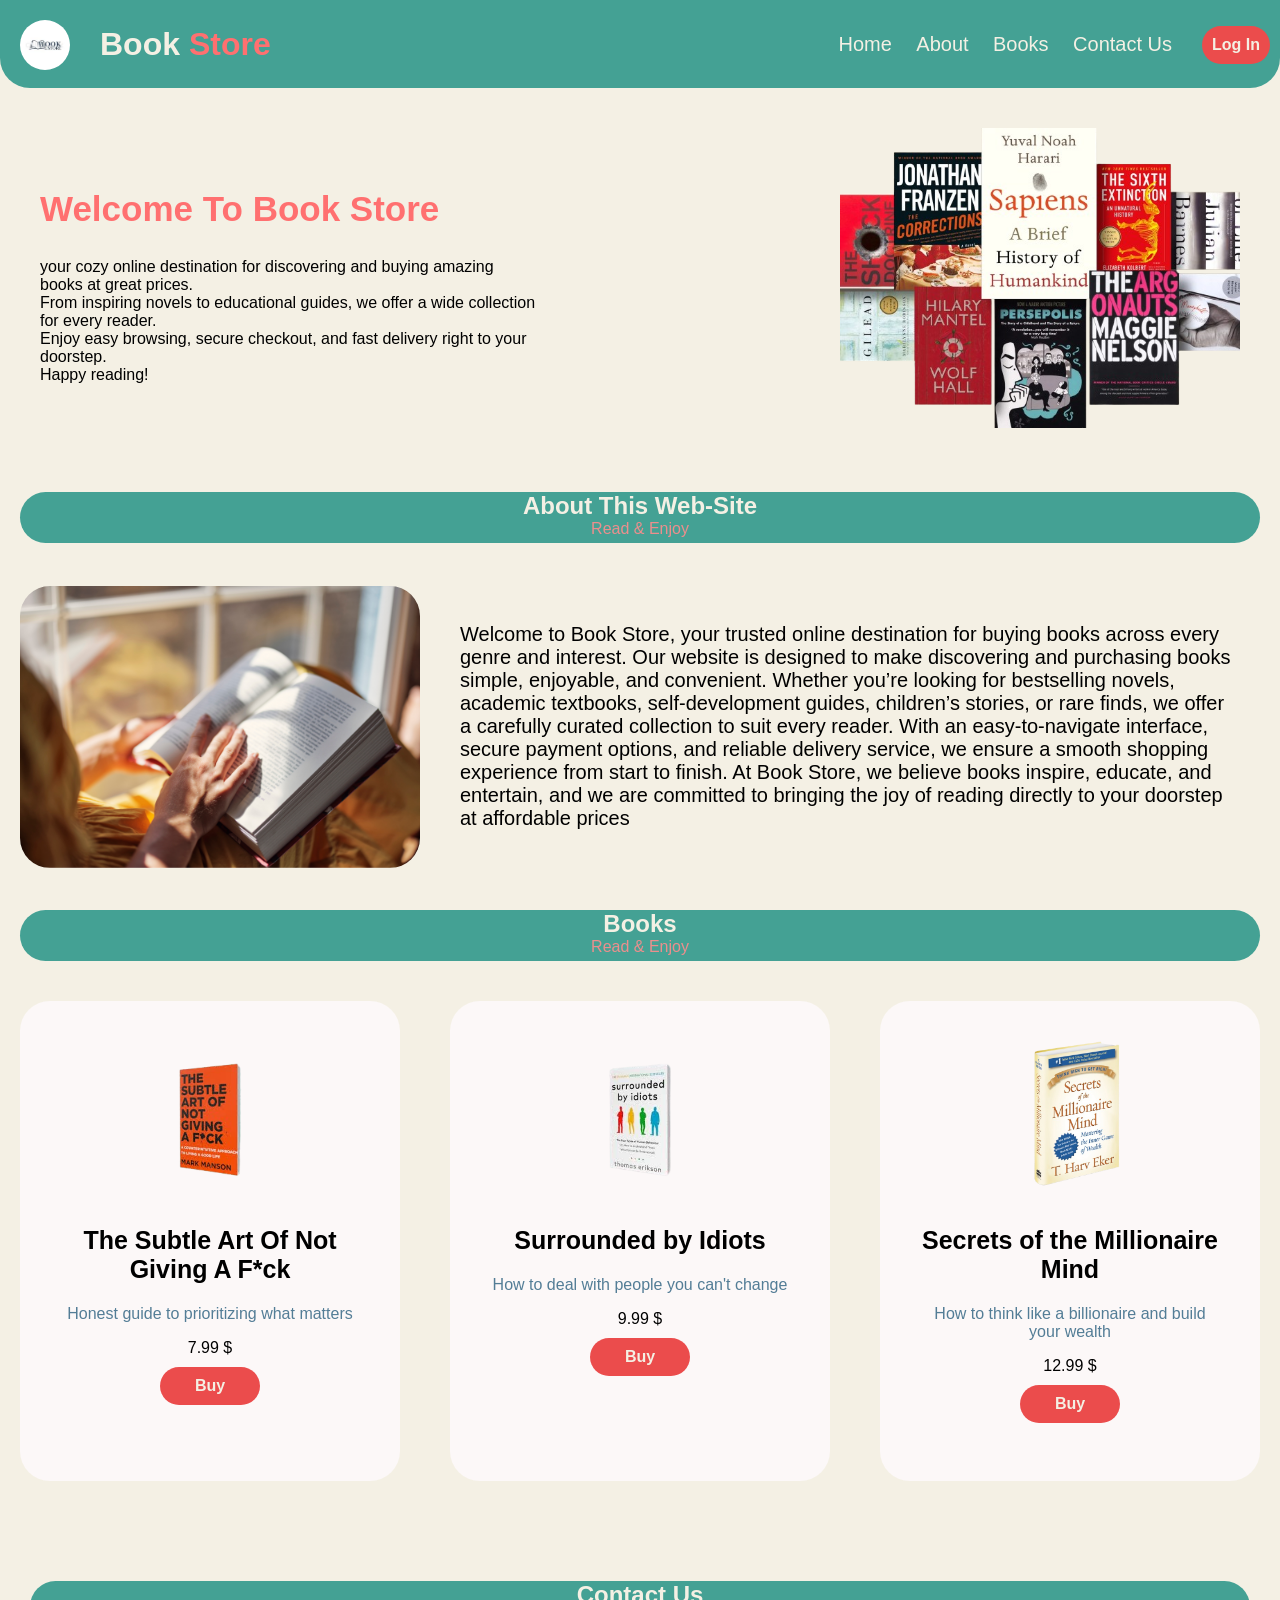
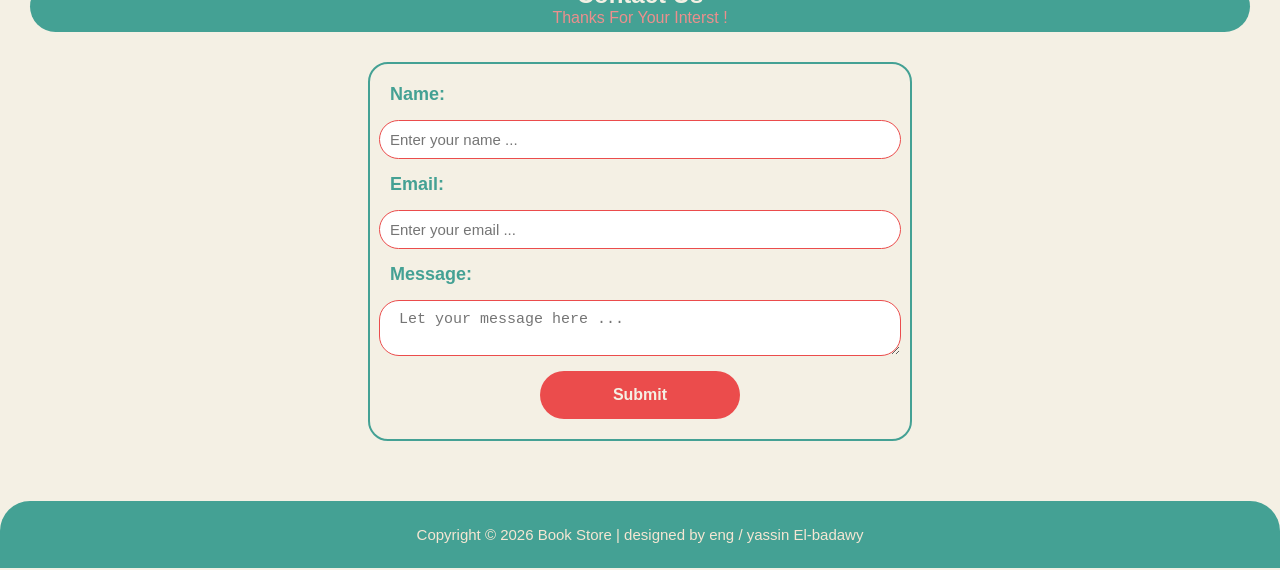
<file: index.html>
<!doctype html>
<html lang="en">
  <head>
    <meta charset="UTF-8" />
    <meta name="viewport" content="width=device-width, initial-scale=1.0" />
    <link rel="stylesheet" href="style.css" />
    <title>Book Store</title>
  </head>

  <body>
    <header class="header">
      <div class="header-left">
        <img class="logo" src="images/logo.jpg" alt="" />
        <h1>Book <span>Store</span></h1>
      </div>
      <div class="header-right">
        <nav class="header-nav">
          <a href="#home">Home</a>
          <a href="#about">About</a>
          <a href="#store">Books</a>
          <a href="#contact">Contact Us</a>
        </nav>
        <button class="btn">Log In</button>
      </div>
    </header>

    <!--Home Section-->

    <section id="home" class="home">
      <div class="home-text">
        <h1>Welcome To Book Store</h1>
        <p>
          your cozy online destination for discovering and buying amazing books
          at great prices. <br />
          From inspiring novels to educational guides, we offer a wide
          collection for every reader. <br />
          Enjoy easy browsing, secure checkout, and fast delivery right to your
          doorstep. <br />
          Happy reading!
        </p>
      </div>
      <div class="home-img">
        <img src="images/2560-removebg-preview.png" alt="" />
      </div>
    </section>

    <!--About Section-->

    <section id="about" class="about">
      <div class="about-header">
        <h1>About This Web-Site</h1>
        <span>Read & Enjoy</span>
      </div>
      <div class="about-content">
        <img src="images/about.png" alt="" />
        <p>
          Welcome to Book Store, your trusted online destination for buying
          books across every genre and interest. Our website is designed to make
          discovering and purchasing books simple, enjoyable, and convenient.
          Whether you’re looking for bestselling novels, academic textbooks,
          self-development guides, children’s stories, or rare finds, we offer a
          carefully curated collection to suit every reader. With an
          easy-to-navigate interface, secure payment options, and reliable
          delivery service, we ensure a smooth shopping experience from start to
          finish. At Book Store, we believe books inspire, educate, and
          entertain, and we are committed to bringing the joy of reading
          directly to your doorstep at affordable prices
        </p>
      </div>
    </section>

    <!--Store Section-->

    <section id="store" class="store">
      <div class="about-header">
        <h1>Books</h1>
        <span>Read & Enjoy</span>
      </div>
      <div class="card-container">
        <div class="card">
          <div class="card-img">
            <img src="images/the_subtle_art-removebg-preview.png" alt="" />
          </div>
          <div class="card-con">
            <h1>The Subtle Art Of Not Giving A F*ck</h1>
            <p>Honest guide to prioritizing what matters</p>
            <span>7.99 $</span>
          </div>
          <div>
            <a href="subtleart.html"><button class="btn">Buy</button></a>
          </div>
        </div>

        <div class="card">
          <div class="card-img">
            <img
              src="images/surrounded_by_idiots-removebg-preview.png"
              alt=""
            />
          </div>
          <div class="card-con">
            <h1>Surrounded by Idiots</h1>
            <p>How to deal with people you can't change</p>
            <span>9.99 $</span>
          </div>
          <div>
            <a href="idiots.html"><button class="btn">Buy</button></a>
          </div>
        </div>
        <div class="card">
          <div class="card-img">
            <img
              src="images/secrets-of-the-millionaire-mind-secrets-of-the-millionaire-mind-book(1).png"
              alt=""
            />
          </div>
          <div class="card-con">
            <h1>Secrets of the Millionaire Mind</h1>
            <p>How to think like a billionaire and build your wealth</p>
            <span>12.99 $</span>
          </div>
          <div>
            <a href="secrets.html"><button class="btn">Buy</button></a>
          </div>
        </div>
      </div>
    </section>

    <!--Contact Section-->

    <section id="contact" class="contact">
      <div class="contact-header">
        <h1>Contact Us</h1>
        <span>Thanks For Your Interst !</span>
      </div>
      <div class="contact-content">
        <form class="form">
          <label for="name">Name:</label>
          <input
            type="text"
            id="name"
            required=""
            placeholder="Enter your name ..."
          />
          <label for="email">Email:</label>
          <input
            type="email"
            id="email"
            required=""
            placeholder="Enter your email ..."
          />
          <label for="message">Message:</label>
          <textarea
            id="message"
            placeholder=" Let your message here ..."
          ></textarea>
          <button type="submit" class="btn">Submit</button>
        </form>
      </div>
    </section>

    <!--Footer-->
    <footer class="footer">
      <p>
        Copyright &copy; 2026 Book Store | designed by eng / yassin El-badawy
      </p>
    </footer>
  </body>
</html>
</file>
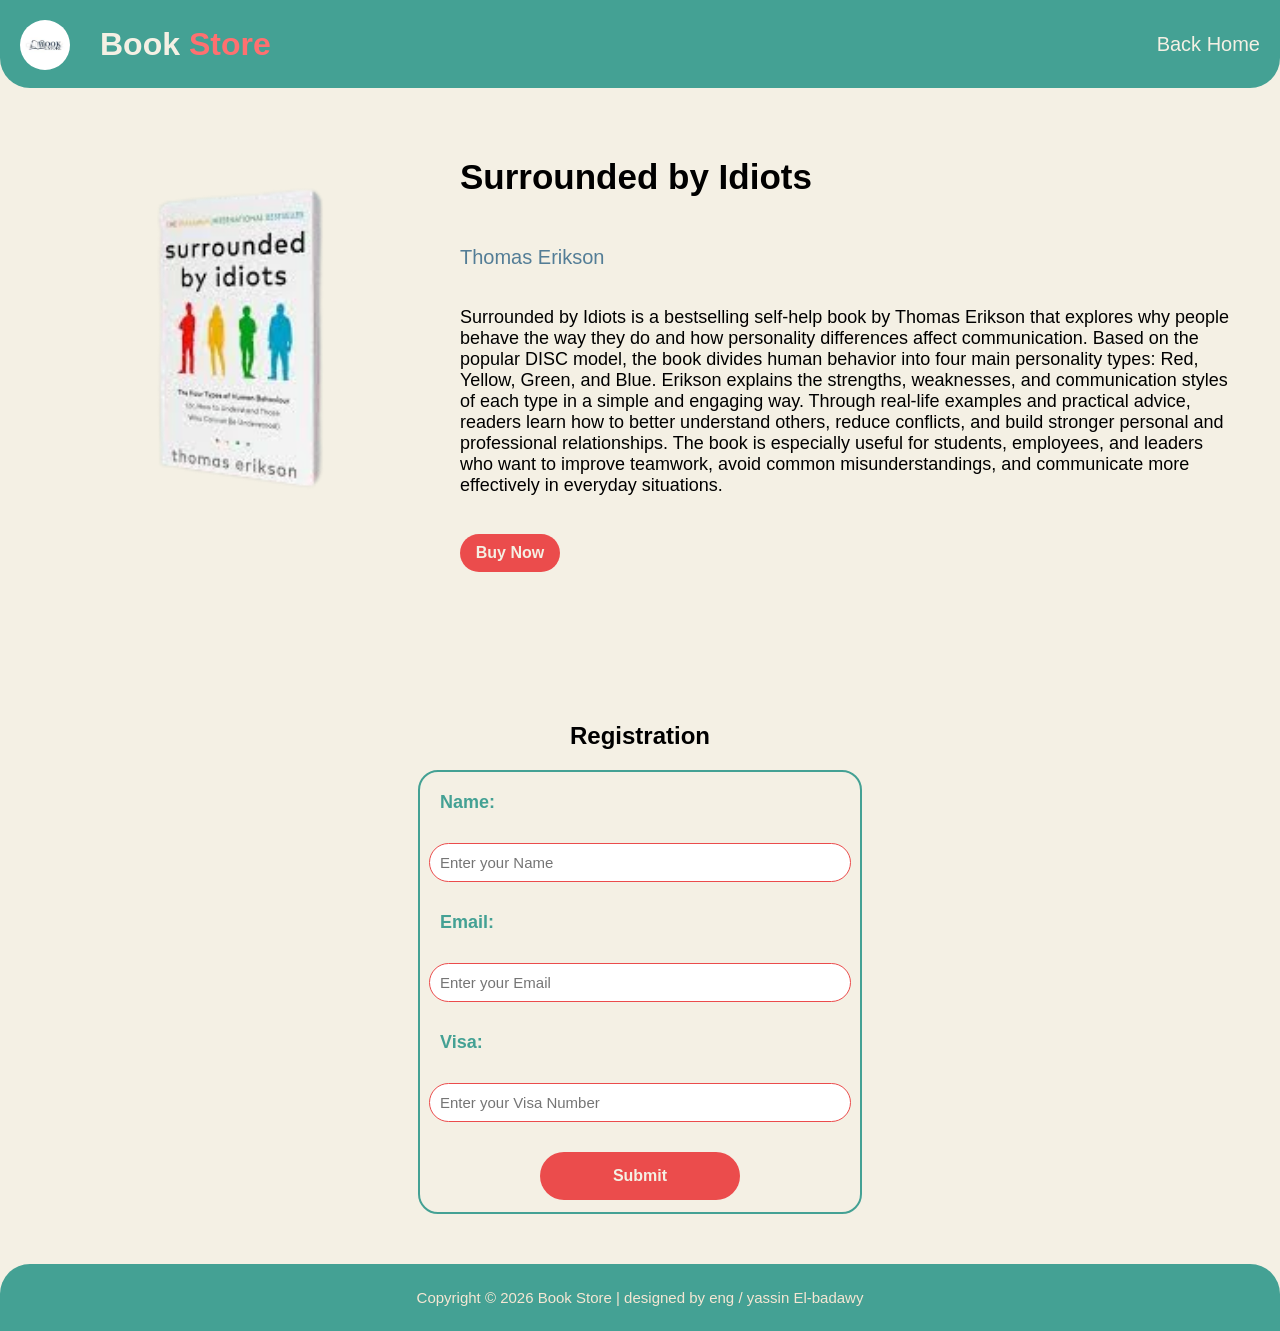
<file: idiots.html>
<!doctype html>
<html lang="en">
  <head>
    <meta charset="UTF-8" />
    <meta name="viewport" content="width=device-width, initial-scale=1.0" />
    <link rel="stylesheet" href="style.css" />
    <title>Buy</title>
  </head>
  <body>
    <header class="header">
      <div class="header-left">
        <img class="logo" src="images/logo.jpg" alt="" />
        <h1>Book <span>Store</span></h1>
      </div>
      <div class="header-right">
        <nav class="header-nav">
          <a href="index.html"> Back Home</a>
        </nav>
      </div>
    </header>
    <section class="buy">
      <div class="buy-content">
        <div class="buy-img">
          <img src="images/surrounded_by_idiots-removebg-preview.png" alt="" />
        </div>
        <div class="buy-text">
          <h1>Surrounded by Idiots</h1>
          <span> Thomas Erikson</span>
          <p>
            Surrounded by Idiots is a bestselling self-help book by Thomas
            Erikson that explores why people behave the way they do and how
            personality differences affect communication. Based on the popular
            DISC model, the book divides human behavior into four main
            personality types: Red, Yellow, Green, and Blue. Erikson explains
            the strengths, weaknesses, and communication styles of each type in
            a simple and engaging way. Through real-life examples and practical
            advice, readers learn how to better understand others, reduce
            conflicts, and build stronger personal and professional
            relationships. The book is especially useful for students,
            employees, and leaders who want to improve teamwork, avoid common
            misunderstandings, and communicate more effectively in everyday
            situations.
          </p>

          <a href="#registration"><button class="btn">Buy Now</button></a>
        </div>
      </div>

      <div id="registration" class="buy-regesteration">
        <h1>Registration</h1>
        <form class="form">
          <label for="name">Name:</label>
          <input type="text" id="name" placeholder="Enter your Name" />

          <label for="email">Email:</label>
          <input type="email" id="email" placeholder="Enter your Email" />

          <label for="number">Visa:</label>
          <input type="text" id="number" placeholder="Enter your Visa Number" />

          <button class="btn">Submit</button>
        </form>
      </div>
    </section>

    <!--Footer-->
    <footer class="footer">
      <p>
        Copyright &copy; 2026 Book Store | designed by eng / yassin El-badawy
      </p>
    </footer>
  </body>
</html>
</file>
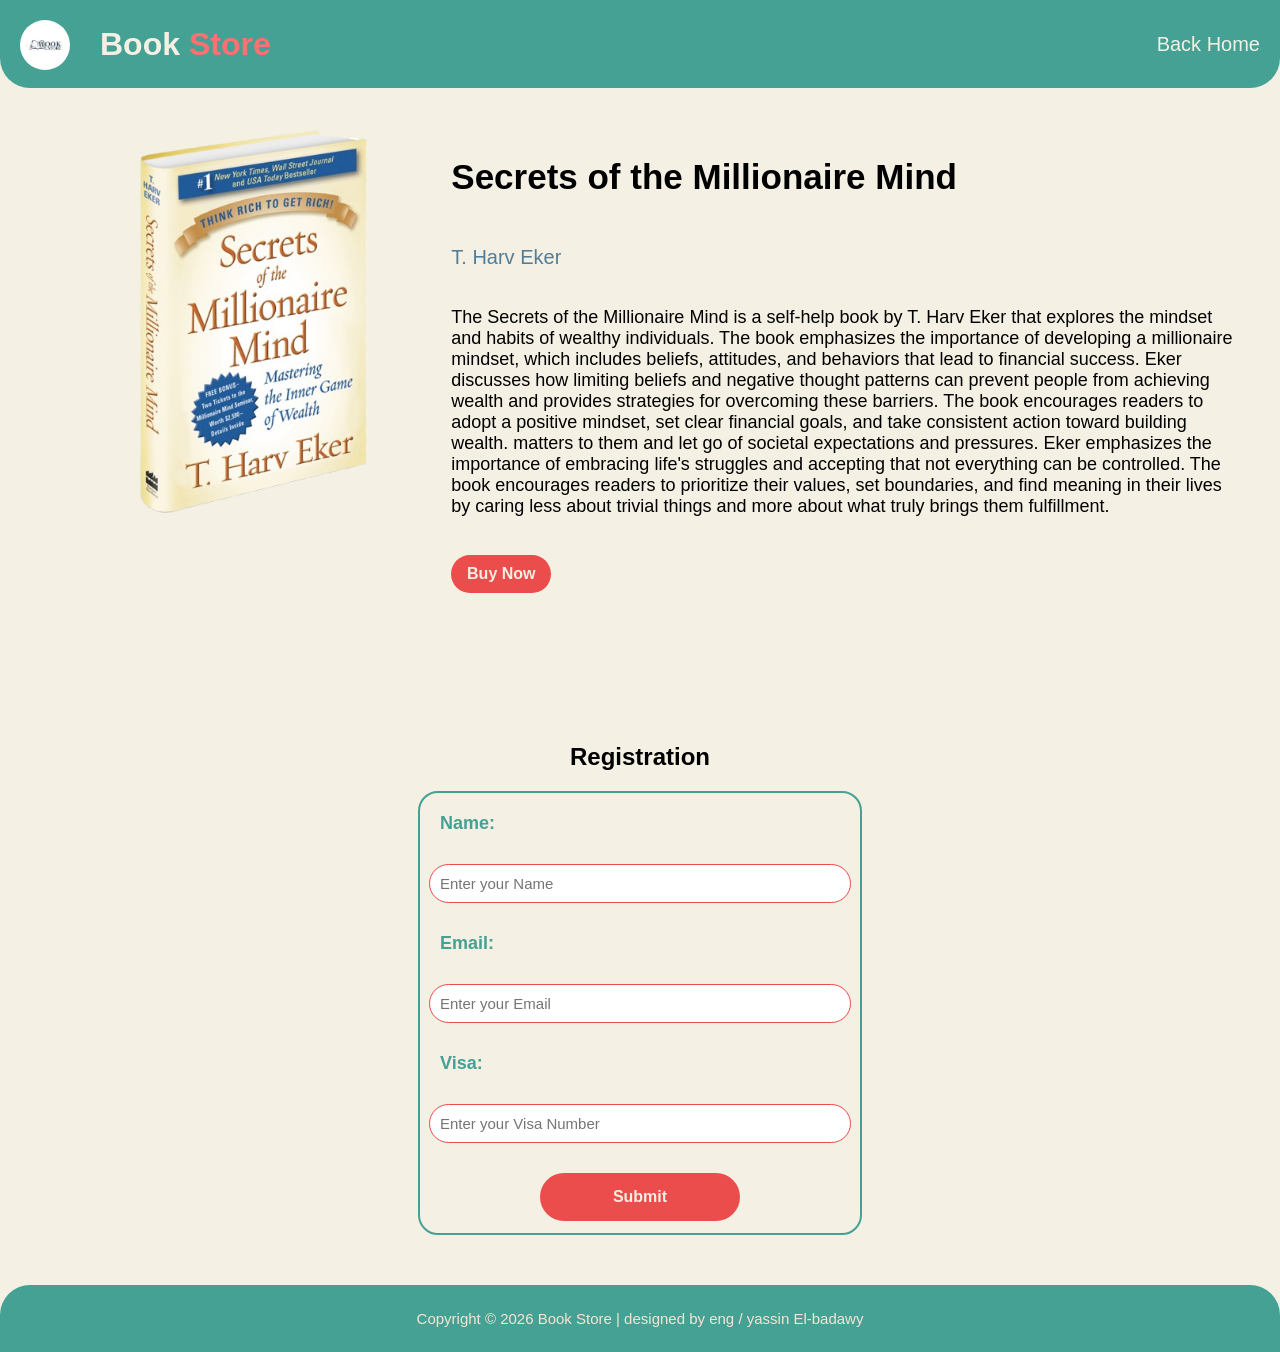
<file: secrets.html>
<!doctype html>
<html lang="en">
  <head>
    <meta charset="UTF-8" />
    <meta name="viewport" content="width=device-width, initial-scale=1.0" />
    <link rel="stylesheet" href="style.css" />
    <title>Buy</title>
  </head>
  <body>
    <header class="header">
      <div class="header-left">
        <img class="logo" src="images/logo.jpg" alt="" />
        <h1>Book <span>Store</span></h1>
      </div>
      <div class="header-right">
        <nav class="header-nav">
          <a href="index.html"> Back Home</a>
        </nav>
      </div>
    </header>
    <section class="buy">
      <div class="buy-content">
        <div class="buy-img">
          <img
            src="images/secrets-of-the-millionaire-mind-secrets-of-the-millionaire-mind-book(1).png"
            alt=""
          />
        </div>
        <div class="buy-text">
          <h1>Secrets of the Millionaire Mind</h1>
          <span> T. Harv Eker</span>
          <p>
            The Secrets of the Millionaire Mind is a self-help book by T. Harv
            Eker that explores the mindset and habits of wealthy individuals.
            The book emphasizes the importance of developing a millionaire
            mindset, which includes beliefs, attitudes, and behaviors that lead
            to financial success. Eker discusses how limiting beliefs and
            negative thought patterns can prevent people from achieving wealth
            and provides strategies for overcoming these barriers. The book
            encourages readers to adopt a positive mindset, set clear financial
            goals, and take consistent action toward building wealth. matters to
            them and let go of societal expectations and pressures. Eker
            emphasizes the importance of embracing life's struggles and
            accepting that not everything can be controlled. The book encourages
            readers to prioritize their values, set boundaries, and find meaning
            in their lives by caring less about trivial things and more about
            what truly brings them fulfillment.
          </p>
          <a href="#registration"><button class="btn">Buy Now</button></a>
        </div>
      </div>

      <div id="registration" class="buy-regesteration">
        <h1>Registration</h1>
        <form class="form">
          <label for="name">Name:</label>
          <input type="text" id="name" placeholder="Enter your Name" />

          <label for="email">Email:</label>
          <input type="email" id="email" placeholder="Enter your Email" />

          <label for="number">Visa:</label>
          <input type="text" id="number" placeholder="Enter your Visa Number" />

          <button class="btn">Submit</button>
        </form>
      </div>
    </section>

    <!--Footer-->
    <footer class="footer">
      <p>
        Copyright &copy; 2026 Book Store | designed by eng / yassin El-badawy
      </p>
    </footer>
  </body>
</html>
</file>
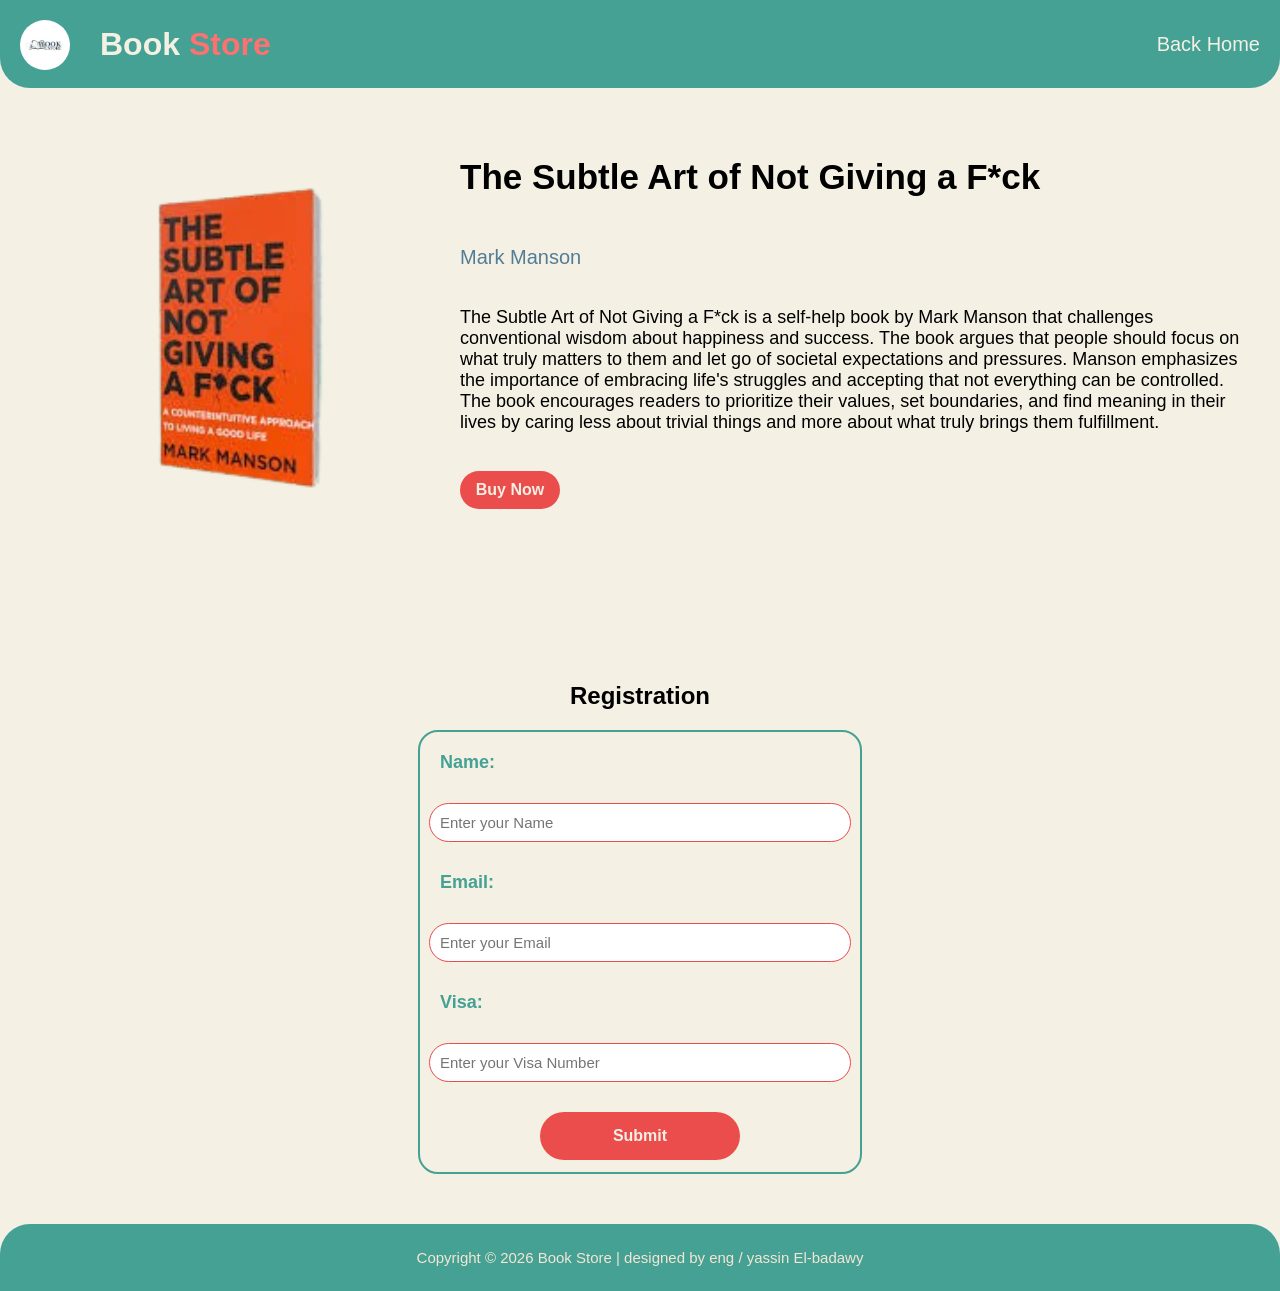
<file: subtleart.html>
<!doctype html>
<html lang="en">
  <head>
    <meta charset="UTF-8" />
    <meta name="viewport" content="width=device-width, initial-scale=1.0" />
    <link rel="stylesheet" href="style.css" />
    <title>Buy</title>
  </head>
  <body>
    <header class="header">
      <div class="header-left">
        <img class="logo" src="images/logo.jpg" alt="" />
        <h1>Book <span>Store</span></h1>
      </div>
      <div class="header-right">
        <nav class="header-nav">
          <a href="index.html"> Back Home</a>
        </nav>
      </div>
    </header>
    <section class="buy">
      <div class="buy-content">
        <div class="buy-img">
          <img src="images/the_subtle_art-removebg-preview.png" alt="" />
        </div>
        <div class="buy-text">
          <h1>The Subtle Art of Not Giving a F*ck</h1>
          <span> Mark Manson</span>
          <p>
            The Subtle Art of Not Giving a F*ck is a self-help book by Mark
            Manson that challenges conventional wisdom about happiness and
            success. The book argues that people should focus on what truly
            matters to them and let go of societal expectations and pressures.
            Manson emphasizes the importance of embracing life's struggles and
            accepting that not everything can be controlled. The book encourages
            readers to prioritize their values, set boundaries, and find meaning
            in their lives by caring less about trivial things and more about
            what truly brings them fulfillment.
          </p>
          <a href="#registration"><button class="btn">Buy Now</button></a>
        </div>
      </div>

      <div id="registration" class="buy-regesteration">
        <h1>Registration</h1>
        <form class="form">
          <label for="name">Name:</label>
          <input type="text" id="name" placeholder="Enter your Name" />

          <label for="email">Email:</label>
          <input type="email" id="email" placeholder="Enter your Email" />

          <label for="number">Visa:</label>
          <input type="text" id="number" placeholder="Enter your Visa Number" />

          <button class="btn">Submit</button>
        </form>
      </div>
    </section>

    <!--Footer-->
    <footer class="footer">
      <p>
        Copyright &copy; 2026 Book Store | designed by eng / yassin El-badawy
      </p>
    </footer>
  </body>
</html>
</file>
<file: style.css>
body {
  background-color: #f4f0e4;
  padding: 0;
  margin: 0;
  text-decoration: none;
  font-family: "Franklin Gothic Medium", "Arial Narrow", Arial, sans-serif;
}

.header {
  background-color: #44a194;
  padding: 5px 10px 3px 20px;
  display: flex;
  align-items: center;
  justify-content: space-between;
  border-radius: 0 0 30px 30px;
  position: sticky;
  top: 0;
  z-index: 1000;
}

.header-left {
  display: flex;
  align-items: center;
  gap: 30px;
  font-weight: bold;
}

.header-left .logo {
  border-radius: 50%;
  width: 50px;
}

.header-left h1 {
  color: #f4f0e4;
  padding: 0;
}

.header-left span {
  color: #ff7070;
}

.header-right {
  display: flex;
  align-items: center;
  gap: 20px;
}

.header-nav a {
  text-decoration: none;
  color: #f4f0e4;
  padding: 10px;
  gap: 10px;
  font-size: 20px;
}

.header-nav a:hover {
  color: #ff7070;
}

.btn {
  background-color: #eb4c4c;
  padding: 10px;
  color: #f4f0e4;
  border-radius: 30px;
  font-size: 16px;
  font-weight: bold;
  outline: none;
  border: none;
  cursor: pointer;
  transition: 0.3s;
}

.btn:hover {
  background-color: #ec8f8d;
  color: black;
}

.header-right button:hover {
  color: black;
  background-color: #f4f0e4;
}

.home {
  display: flex;
  align-items: center;
  justify-content: space-between;
  padding: 40px;
  margin: 0;
}

.home-text {
  max-width: 500px;
}

.home-text h1 {
  color: #ff7070;
  font-size: 35px;
  font-weight: bold;
}

.home-img img {
  max-width: 400px;
}

.about-header {
  background-color: #44a194;
  padding: 5px;
  padding-top: 0px;
  margin: 20px;
  display: flex;
  align-items: center;
  flex-direction: column;
  justify-content: space-between;
  border-radius: 30px;
}

.about-header h1 {
  margin: 0;
  color: #f4f0e4;
}

.about-header span {
  color: #ec8f8d;
}

.about-content {
  display: flex;
  align-items: center;
  justify-content: space-between;
  gap: 20px;
  padding: 20px;
}

.about-content img {
  max-width: 400px;
  border-radius: 30px;
}

.about p {
  padding: 20px;
  font-size: 20px;
}

.card-container {
  padding: 20px;
  display: flex;
  align-items: center;
  flex-wrap: wrap;
  justify-content: space-between;
  gap: 10px;
}

.card {
  display: flex;
  flex-direction: column;
  align-items: center;
  text-align: center;
  background-color: #fcf8f8;
  padding: 40px;
  width: 300px;
  border-radius: 30px;
  gap: 10px;
  height: 400px;
}

.card-img img {
  max-width: 300px;
  max-height: 150px;
}

.card button {
  width: 100px;
  background-color: #eb4c4c;
}

.card button:hover {
  background-color: #ec8f8d;
  color: black;
}

.card-con h1 {
  font-size: 25px;
}

.card-con p {
  color: #537d96;
}

.card:hover {
  background-color: #d7d3c7;
  transform: translateY(-5px);
  transition: 0.3s;
}

.contact {
  margin-top: 20px;
  padding-top: 50px;
  padding-bottom: 50px;
  margin: 10px;
}

.contact-content {
  display: flex;
  flex-direction: column;
  align-items: center;
  gap: 20px;
  margin-top: 30px;
}

.contact-header {
  background-color: #44a194;
  padding: 5px;
  padding-top: 0px;
  margin: 20px;
  display: flex;
  align-items: center;
  flex-direction: column;
  justify-content: space-between;
  border-radius: 30px;
}

.contact-header h1 {
  margin: 0;
  color: #f4f0e4;
}

.contact-header span {
  color: #ec8f8d;
}

.contact form {
  display: flex;
  flex-direction: column;
  align-items: center;
  gap: 15px;
  border: 2px solid #44a194;
  border-radius: 20px;
  padding: 20px;
  width: 100%;
  max-width: 500px;
}

.contact form label {
  font-size: 18px;
  color: #44a194;
  font-weight: bold;
  align-self: flex-start;
}

.contact form input,
.contact form textarea {
  width: 100%;
  padding: 10px;
  border: 1px solid #ccc;
  border-radius: 20px;
  border-color: #eb4c4c;
  outline: none;
  font-size: 15px;
}

.contact form button {
  width: 200px;
  padding: 15px;
  border-radius: 30px;
}

.contact form button:hover {
  background-color: #ec8f8d;
  color: black;
}

.footer {
  background-color: #44a194;
  text-align: center;
  padding: 10px;
  color: #f5e6d3;
  font-size: 15px;
  border-radius: 30px 30px 0 0;
}

/* Buy Page */
.buy {
  display: flex;
  align-items: center;
  justify-content: center;
  flex-direction: column;
  padding: 40px;
  gap: 100px;
}

.buy-content {
  display: flex;
  justify-content: space-between;
  gap: 20px;
}

.buy-img img {
  max-width: 400px;
  border-radius: 30px;
  height: 400px;
}

.buy-text {
  display: flex;
  flex-direction: column;
  gap: 20px;
}

.buy-text h1 {
  color: black;
  font-size: 35px;
  font-weight: bold;
}

.buy-text span {
  color: #537d96;
  font-size: 20px;
}

.buy-text p {
  font-size: 18px;
  color: black;
}

.buy-text button {
  width: 100px;
  background-color: #eb4c4c;
  cursor: pointer;
}

.buy-text button:hover {
  background-color: #f03734;
  color: black;
}

.buy-regesteration {
  display: flex;
  align-items: center;
  flex-direction: column;
  margin-top: 20px;
  padding: 10px;
  border-radius: 30px;
}

.buy-regesteration form {
  display: flex;
  flex-direction: column;
  align-items: center;
  gap: 30px;
  border: 2px solid #44a194;
  border-radius: 20px;
  padding: 20px;
  width: 400px;
  height: 400px;
}

.buy-regesteration form label {
  font-size: 18px;
  color: #44a194;
  font-weight: bold;
  align-self: flex-start;
}

.buy-regesteration form input {
  width: 100%;
  padding: 10px;
  border: 1px solid #eb4c4c;
  outline: none;
  border-radius: 30px;
  font-size: 15px;
}

.buy-regesteration form button {
  width: 200px;
  padding: 15px;
  border-radius: 30px;
  background-color: #eb4c4c;
}

.buy-regesteration form button :hover {
  background-color: #ec8f8d;
  color: black;
}

/* Responsive Design */

/* For tablets and smaller screens */

@media (max-width: 768px) {
  .header {
    flex-direction: column;
    align-items: flex-start;
    gap: 10px;
  }

  .home {
    flex-direction: column;
    text-align: center;
  }

  .home-img img {
    max-width: 100%;
    height: auto;
  }

  .about-content {
    flex-direction: column;
    text-align: center;
  }

  .about-content img {
    max-width: 100%;
    height: auto;
  }

  .card-container {
    justify-content: center;
  }

  .contact form {
    width: 100%;
    max-width: none;
  }

  .buy-content {
    flex-direction: column;
    text-align: center;
  }

  .buy-img img {
    max-width: 100%;
    height: auto;
  }
}

/* For mobile devices */

@media (max-width: 480px) {
  .header-left h1 {
    font-size: 25px;
  }

  .header-nav a {
    font-size: 16px;
  }

  .home-text h1 {
    font-size: 25px;
  }

  .about p {
    font-size: 16px;
  }

  .card-con h1 {
    font-size: 20px;
  }

  .card-con p {
    font-size: 14px;
  }

  .buy-regesteration form {
    width: 100%;
    max-width: 400px;
  }
}
</file>
